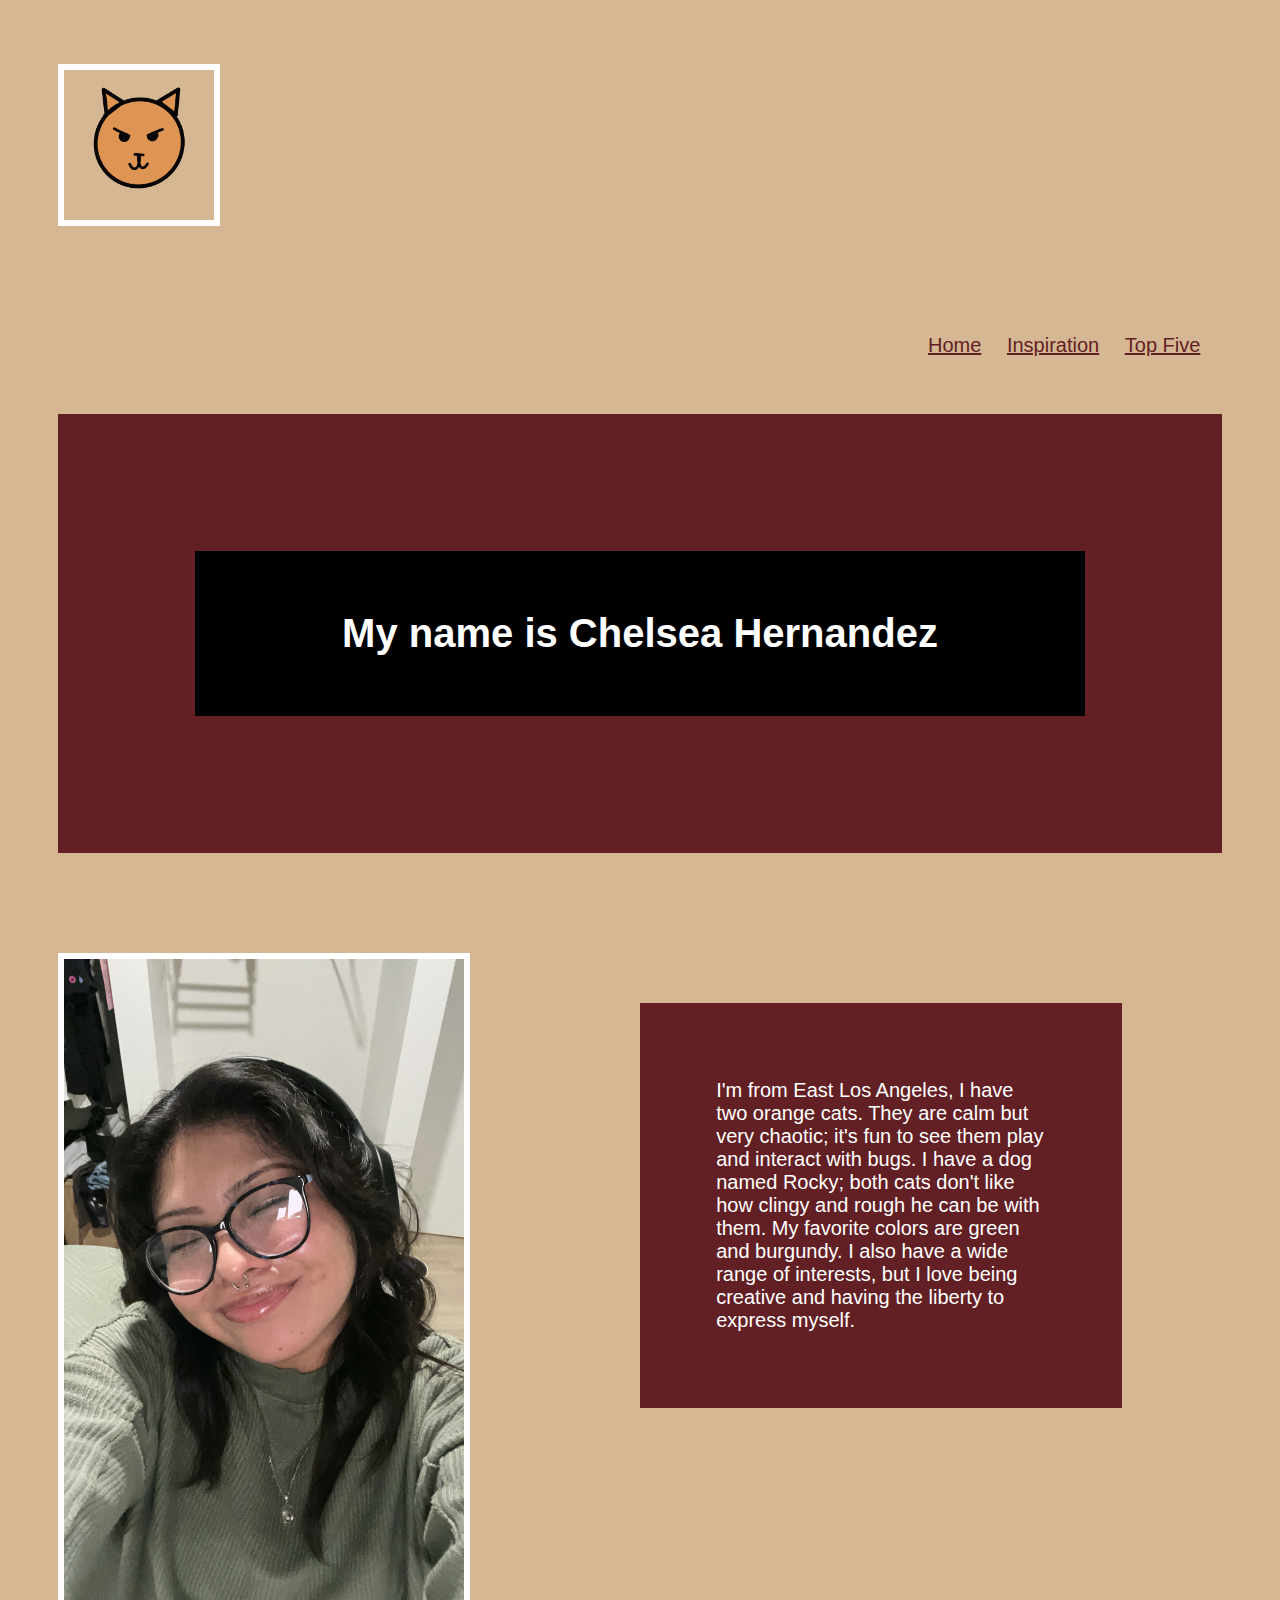
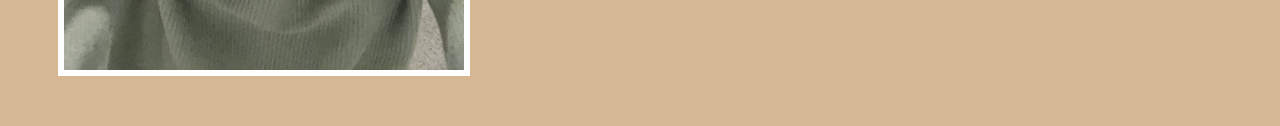
<file: index.html>
<!DOCTYPE html>
<html lang="en">
    <head>
        <meta charset="UTF-8">
    <title>Chelsea Hernandez</title>
    <link rel="stylesheet" href="css/style.css"> 
    </head>

    <body>
        <div class="gif">
            <img src="img/cat.gif" alt="orange cat gif sticking their tongue out." style = "width: 50%; height: 50%;">
        </div>
<div class="container">
        <a class="link" href="index.html">Home</a>

        <a class="link" href="inspiration/inspiration.html">Inspiration</a>
        
        <a class="link" href="top five/topfive.html">Top Five</a>
    </div>
        

        <h1>My name is Chelsea Hernandez</h1>
    
        <img src="img/me.png">


        <p>I'm from East Los Angeles, I have two orange cats. They are calm but very chaotic; it's fun to see them play and interact with bugs. I have a dog named Rocky; both cats don't like how clingy and rough he can be with them. My favorite colors are green and burgundy. I also have a wide range of interests, but I love being creative and having the liberty to express myself.</p>
    </body>
    </html>
</file>
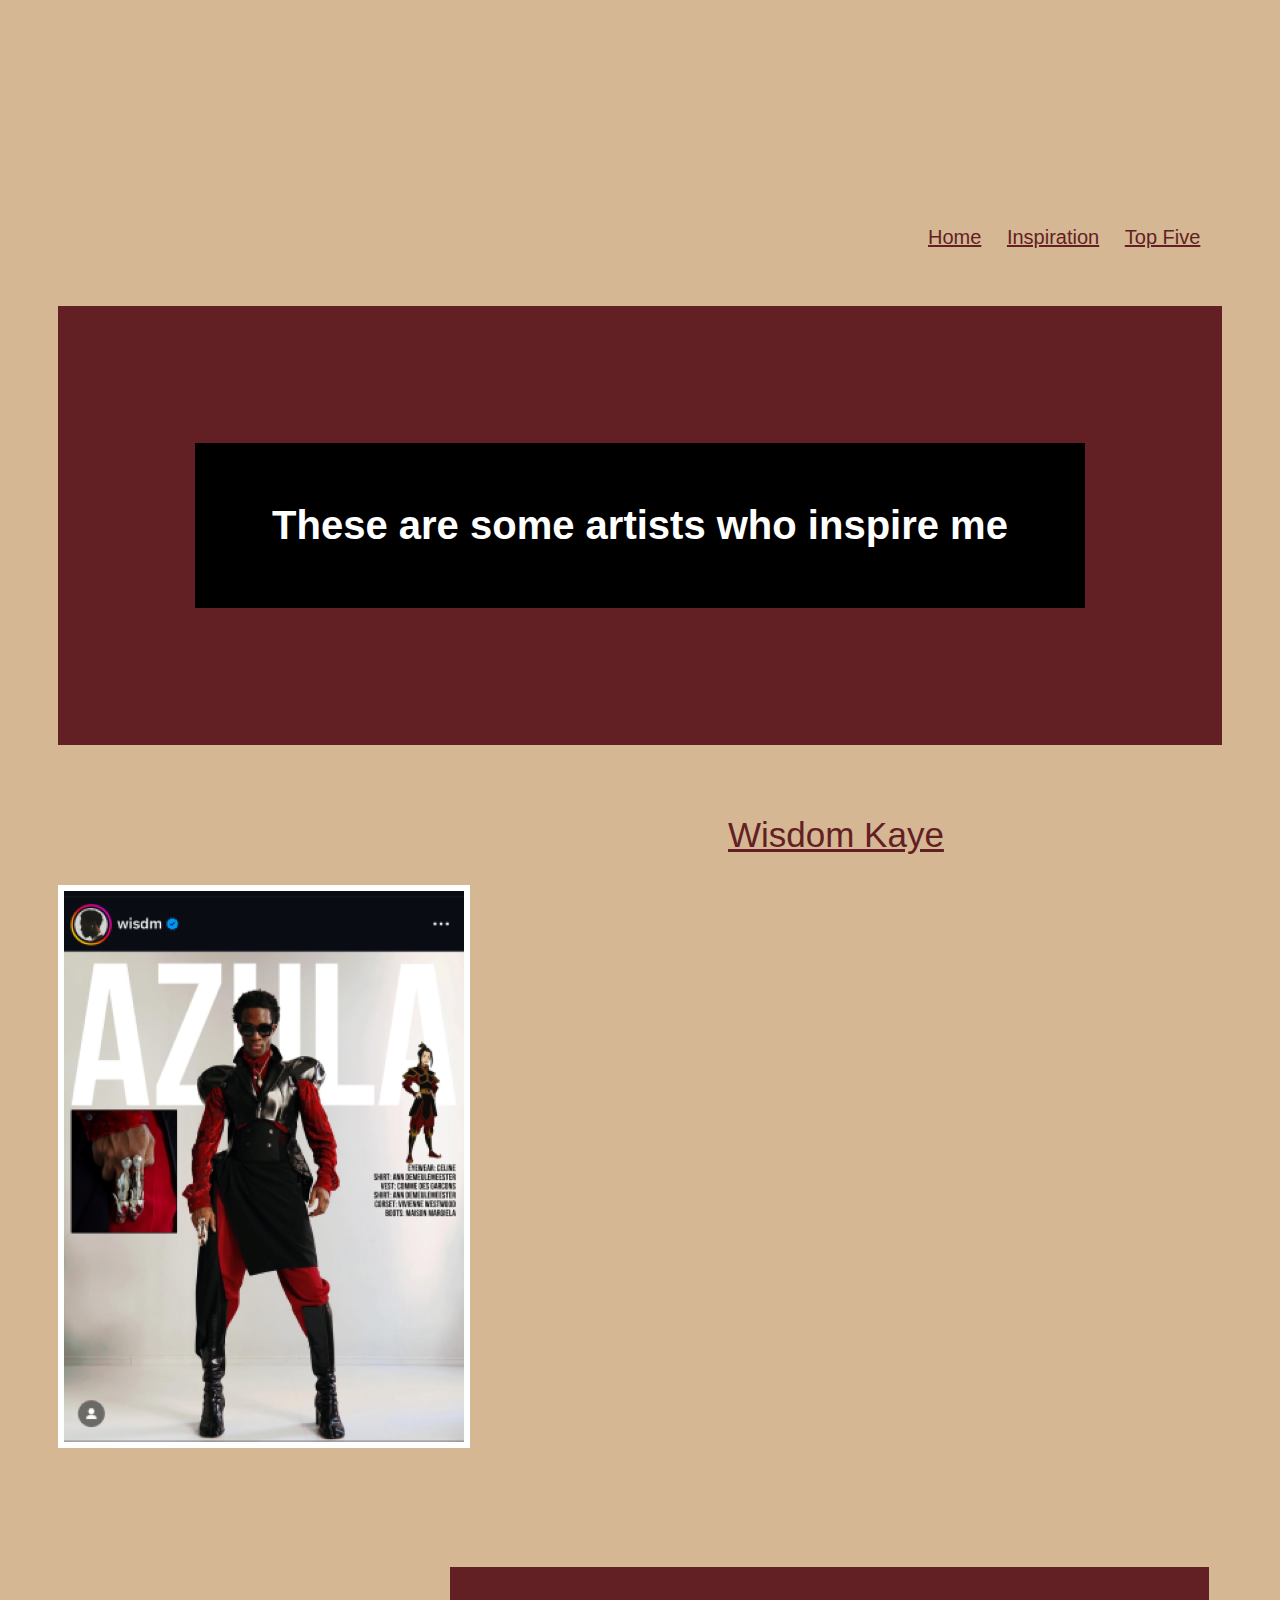
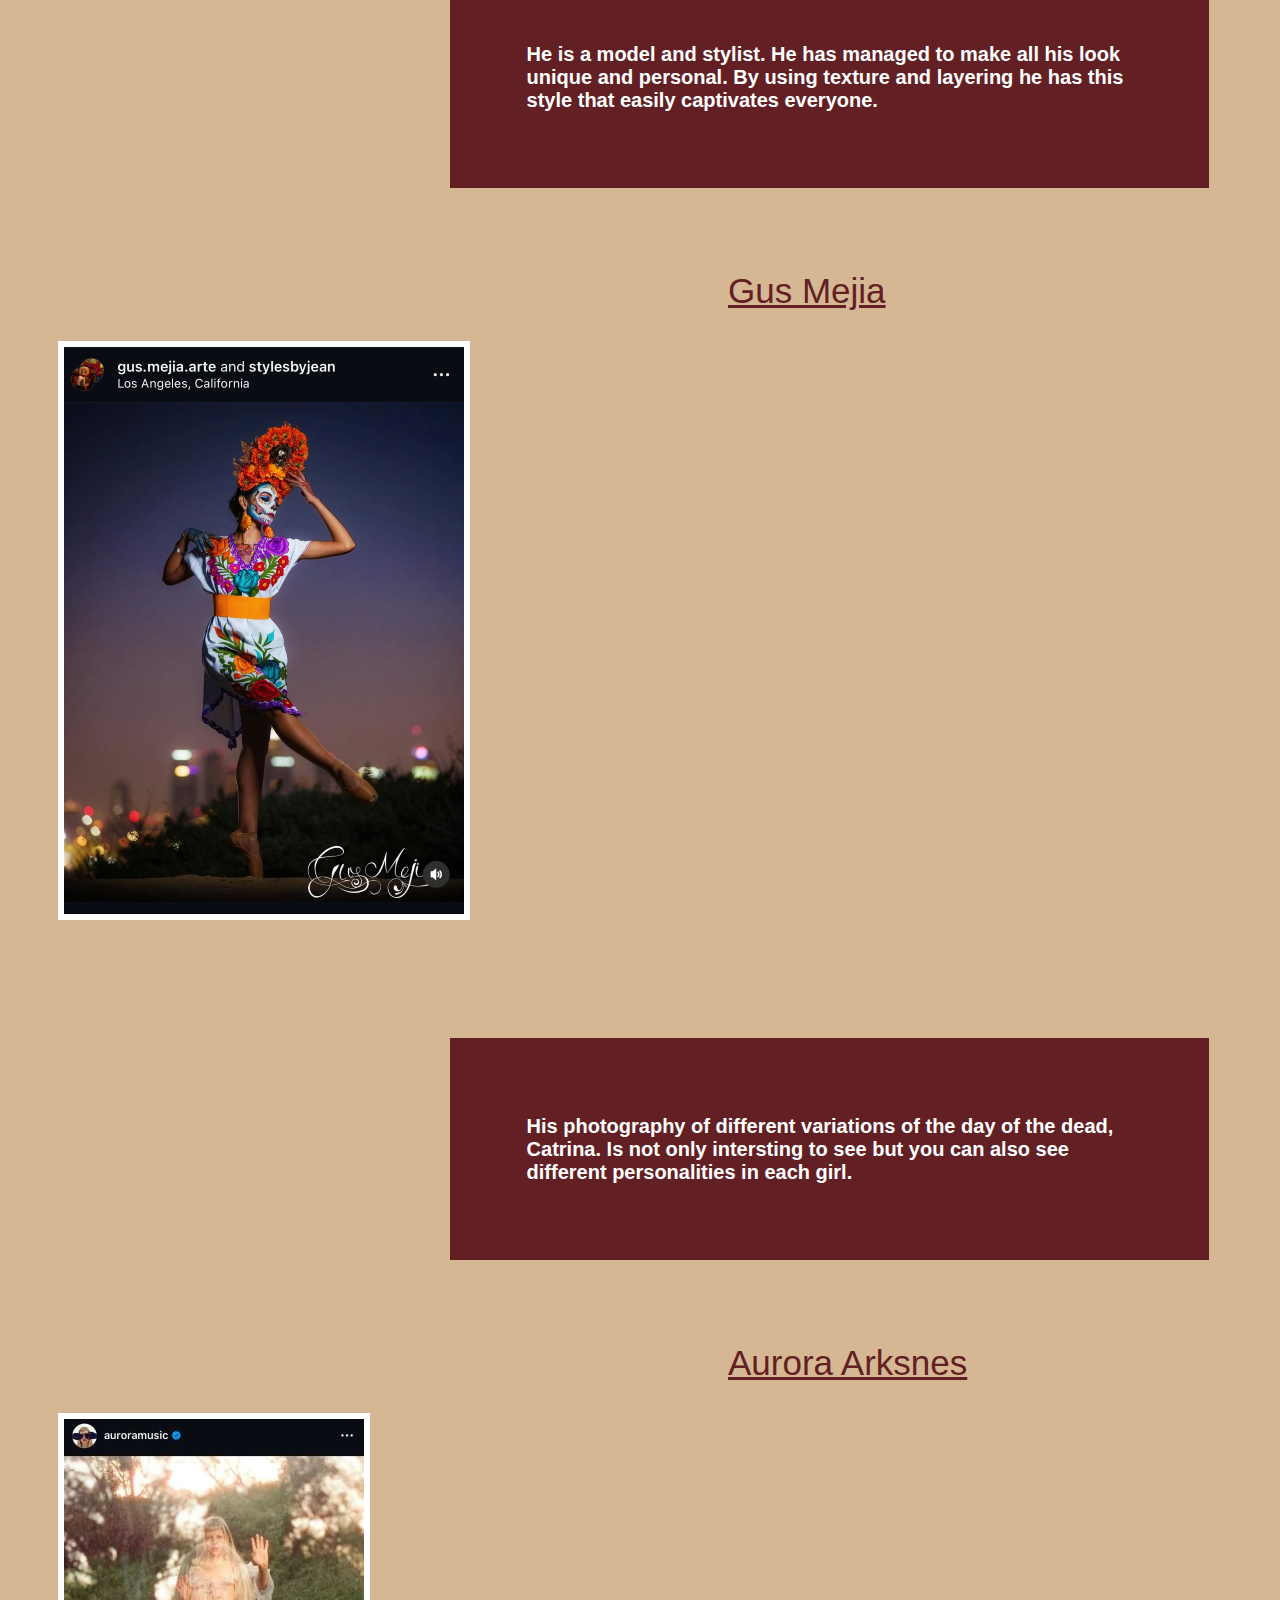
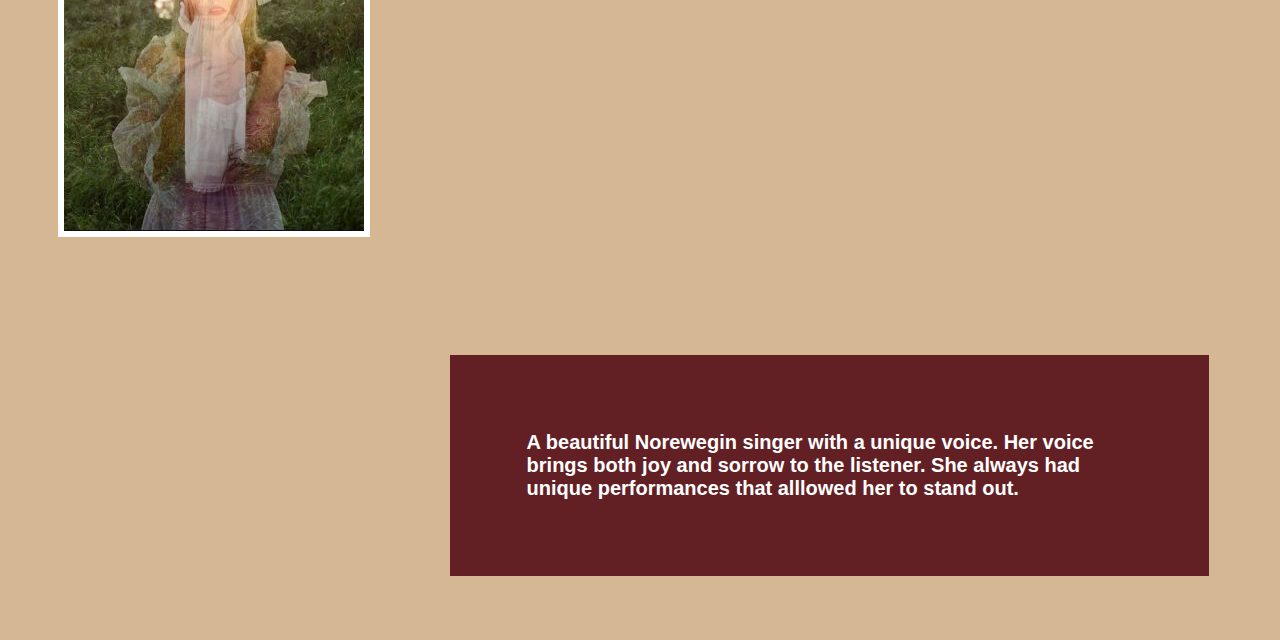
<file: inspiration/inspiration.html>
<!DOCTYPE html>
<html lang="en">
<head>
    <metea charset="UTF-8">
        <title>I am inspired by </title>
        <link rel="stylesheet" href="css/style.css">
</head>
<body>
     <div class="container">
     <a class="link" href="../index.html">Home</a>
     <a class="link" href="inspiration.html">Inspiration</a>
     <a class="link" href="../top five/topfive.html">Top Five</a>
     </div>

    <h1> These are some artists who inspire me</h1> 
     <a href="https://www.instagram.com/wisdm/">Wisdom Kaye</a>
<br>
     <img src="img/wisdomkaye.png"alt="Wisdom Kaye in front of word Azula. Modeling black armor like clothing over red shirt and pants. Inspired by Azula from Avatar.">
     <h4>He is a model and stylist. He has managed to make all his look unique and personal. By using texture and layering he has this style that easily captivates everyone.</h4>
     
     <a href="https://www.instagram.com/gus.mejia.arte/">Gus Mejia</a>
<br>
     <img src="img/gusmejia.png"alt="woman photographed infront of Los Angeles city scape. While wearing catrina makeup, traditional mexican dress and in ballet pose.">
     <h4>His photography of different variations of the day of the dead, Catrina. Is not only intersting to see but you can also see different personalities in each girl.</h4>

     <a href="https://www.instagram.com/auroramusic/">Aurora Arksnes</a>
<br>
     <img src="img/auroramusic.jpg"alt="aurora infront of greenry reaching out with a fade effect of another photo of her in front holding herself.">
     <h4>A beautiful Norewegin singer with a unique voice. Her voice brings both joy and sorrow to the listener. She always had unique performances that alllowed her to stand out.</h4>
</body>
</html>
</file>
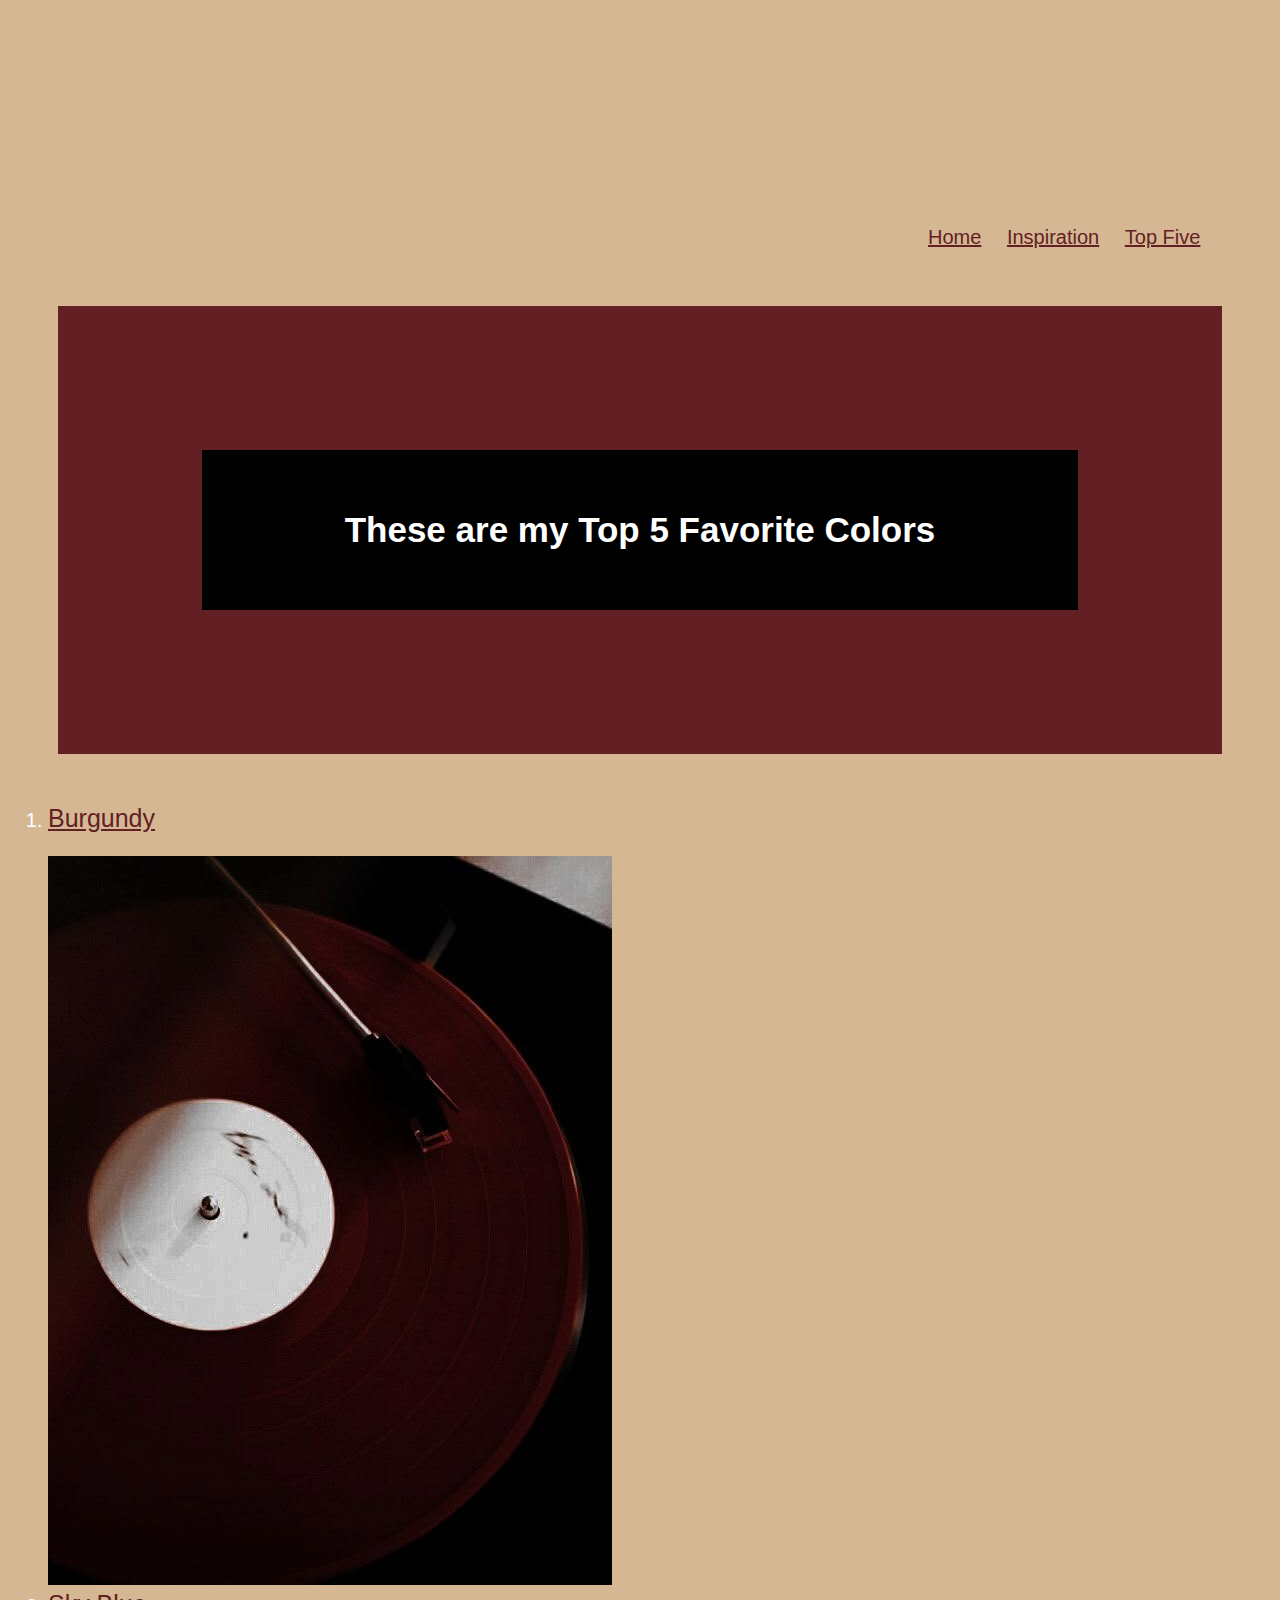
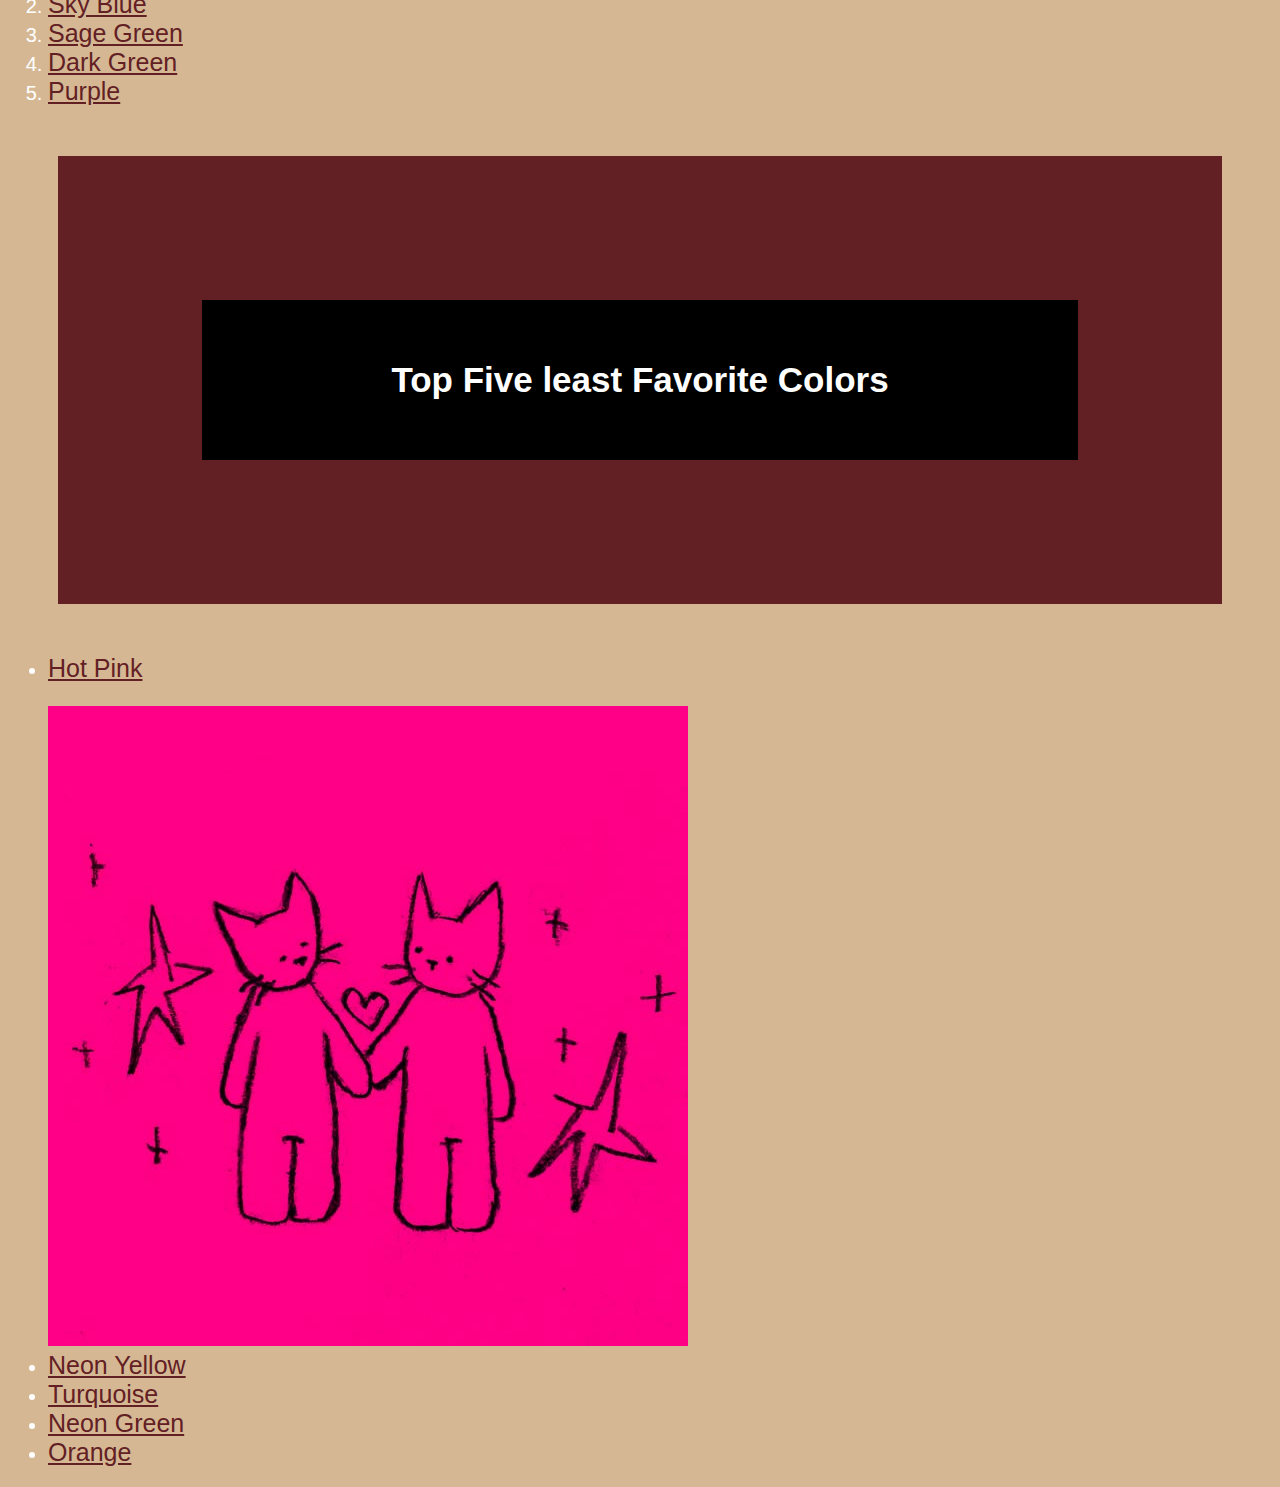
<file: top five/topfive.html>
<!DOCTYPE html>
<html lang="en">
    <head>
        <metea charset="UTF-8">
        <title>My top 5's</title>
        <link rel="stylesheet" href="css/style.css">
</head>
<body>
    <div class="container">
    <a class="link" href="../index.html">Home</a>
    <a class="link" href="../inspiration/inspiration.html">Inspiration</a>
    <a class="link" href="topfive.html">Top Five</a>
    </div>

    <h2> These are my Top 5 Favorite Colors</h2>
    <ol>
        <li>
            <a href="https://www.nytimes.com/2024/11/08/style/burgundy-clothes-accessories-fall-fashion-colors.html">Burgundy</a>
        </li>
        <br>
        <img src="img/burgundy.jpg" alt="Burgundy colored record spinning on record player.">
        <li>
            <a href="https://www.pinterest.com/pin/68747208058/">Sky Blue</a>
        </li>
        <li>
            <a href="https://www.pinterest.com/pin/3588874697150903/">Sage Green</a>
        </li>
        <li>
            <a href="https://www.pinterest.com/pin/2955556001665821/">Dark Green</a>
        </li>
        <li>
            <a href="https://www.pinterest.com/pin/155303888048865099/">Purple</a>
        </li>
    </ol>
    <h2>Top Five least Favorite Colors</h2>
    <ul>
        <li>
            <a href="https://www.canva.com/colors/color-meanings/hot-pink/">Hot Pink</a>
        </li>
        <br>
        <img src="img/hotpink.jpg" alt="Hot pink background with two cats holding hands. with a heart about their hands and stars around them.">
        <li>
            <a href="https://www.pinterest.com/pin/70437486435431/">Neon Yellow</a>
        </li>
        <li>
            <a href="https://www.pinterest.com/pin/10625749117364333/">Turquoise</a>
        </li>
        <li>
            <a href="https://www.pinterest.com/pin/609815605826383182/">Neon Green</a>
        </li>
        <li>
            <a href="https://www.pinterest.com/pin/2181499815664757/">Orange</a>
        </li>
    </ul>
    </body>
    </html>
</file>
<file: css/style.css>
body{ 
    background-color: #d5b893;
    font-family: 'Madimi One', sans-serif;
    font-size: 20px;
    color: #FFFFFF;
      margin-top: 1cap;
    }
    
    div{
        width: 300px;
        height: 300px;
        position: relative;
        animation-name: cat-animation;
        animation-duration: 10s;
        animation-iteration-count: infinite;
    }

    .container{
        position:relative;
        width:900px;
        height: 50px;
    }
    .link{ 
        position: relative;
        top: 20px;
        left: 900px;
        color: #632024;
        font-size: 20px;
        margin-left: 20px;
    }

    h1{
        border: 5cap;
        border-color: #632024;
        border-style: solid;
        padding: 60px;
        margin: 50px;
        text-align: center;
        background-color: #000
    }
    img{
        float: left;
        margin: 50px;
        margin-right: 150px;
        border: 0.5cap;
        border-style: solid;
    }
    p{ 
        margin : 150px;
        margin-left:50%;
        padding: 5%;
        border: 1cap;
        border-color: #632024;
        border-style: solid;
        background-color: #632024;
    }
</file>
<file: inspiration/css/style.css>
body{ 
    background-color: #d5b893;
    font-family: 'Madimi One', sans-serif;
    font-size: 20px;
    color: #FFFFFF;
    margin-top: 15cap;
}
.container{
    position:relative;
    width:900px;
    height: 50px;
}
.link{ 
    position: relative;
    top: 20px;
    left: 900px;
    color: #632024;
    font-size: 20px;
    margin-left: 20px;
}
h1{
    border: 5cap;
    border-color: #632024;
    border-style: solid;
    padding: 60px;
    margin: 50px;
    text-align: center;
    background-color: #000
}
a{
    color: #632024;
    position: relative;
    top: 20px;
    left: 700px;
    font-size: 35px;
    margin-left: 20px;
}
h4{
    margin : 5%;
    margin-left: 35%;
    padding: 5%;                
    border: 1cap;
    border-color: #632024;
    border-style: solid;
    background-color: #632024;
}
img{
    display: right;
    margin: 50px;
    margin-right: 150px;
    border: 0.5cap;
    border-style: solid;
}
</file>
<file: top five/css/style.css>
body{ 
    background-color: #d5b893;
    font-family: 'Madimi One', sans-serif;
    font-size: 20px;
    color: #FFFFFF;
    margin-top: 15cap;

    .container{
        position:relative;
        width:900px;
        height: 50px;
    }
    .link{ 
        position: relative;
        top: 20px;
        left: 900px;
        color: #632024;
        font-size: 20px;
        margin-left: 20px;
    }
   a{ 
    color:#632024;
    top: 20px;
    font-size: 25px;
   }
h2{
    border: 6cap;
    font-size: 35px;
    border-color: #632024;
    border-style: solid;
    padding: 60px;
    margin: 50px;
    text-align: center;
    background-color: #000}

}
</file>
